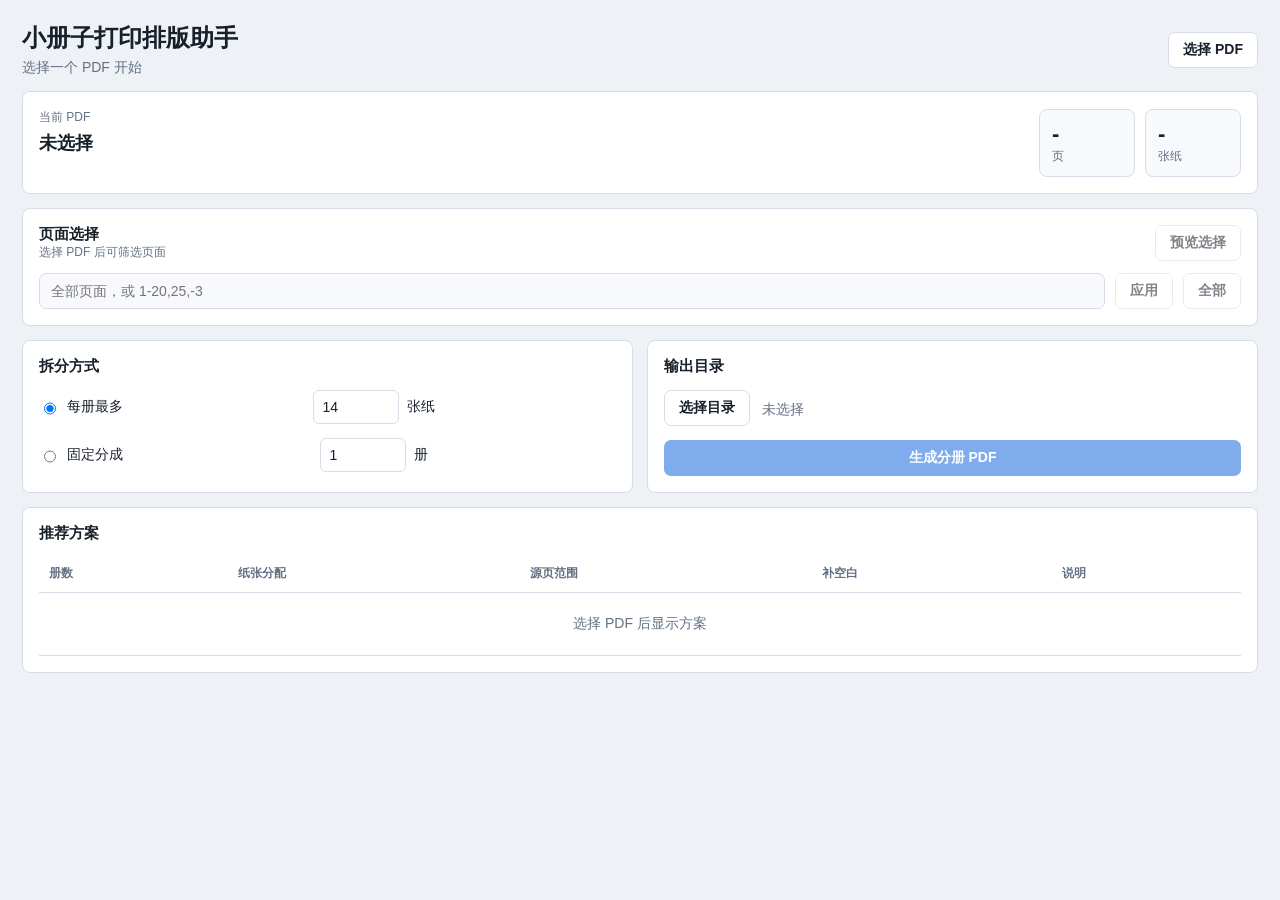
<file: src/booklet_print_layout_assistant/frontend/index.html>
<!doctype html>
<html lang="zh-CN">
  <head>
    <meta charset="utf-8" />
    <meta name="viewport" content="width=device-width, initial-scale=1" />
    <title>小册子打印排版助手</title>
    <link rel="stylesheet" href="./styles.css" />
  </head>
  <body>
    <main class="shell">
      <header class="topbar">
        <div>
          <h1>小册子打印排版助手</h1>
          <p id="statusText">选择一个 PDF 开始</p>
        </div>
        <button id="selectPdfButton" class="button button-secondary" type="button">选择 PDF</button>
      </header>

      <section class="panel file-panel">
        <div>
          <span class="label">当前 PDF</span>
          <div id="pdfName" class="file-name">未选择</div>
          <div id="pdfPath" class="file-path"></div>
        </div>
        <div class="stats">
          <div>
            <span class="stat-value" id="pageCount">-</span>
            <span class="stat-label">页</span>
          </div>
          <div>
            <span class="stat-value" id="sheetCount">-</span>
            <span class="stat-label">张纸</span>
          </div>
        </div>
      </section>

      <section class="panel page-selector-panel">
        <div class="section-header">
          <div>
            <h2>页面选择</h2>
            <p id="pageSelectionSummary" class="hint">选择 PDF 后可筛选页面</p>
          </div>
          <button id="openPageSelectorButton" class="button button-secondary" type="button" disabled>
            预览选择
          </button>
        </div>
        <div class="range-row">
          <input
            id="pageRangeInput"
            class="text-input"
            type="text"
            placeholder="全部页面，或 1-20,25,-3"
            disabled
          />
          <button id="applyRangeButton" class="button button-secondary" type="button" disabled>应用</button>
          <button id="resetPagesButton" class="button button-secondary" type="button" disabled>全部</button>
        </div>
      </section>

      <section class="grid">
        <div class="panel">
          <h2>拆分方式</h2>
          <label class="mode-row">
            <input id="modeMaxSheets" name="splitMode" type="radio" value="max_sheets" checked />
            <span>每册最多</span>
            <input id="maxSheetsInput" class="number-input" type="number" min="1" value="14" />
            <span>张纸</span>
          </label>
          <label class="mode-row">
            <input id="modeFixedCount" name="splitMode" type="radio" value="fixed_count" />
            <span>固定分成</span>
            <input id="bookletCountInput" class="number-input" type="number" min="1" value="1" />
            <span>册</span>
          </label>
        </div>

        <div class="panel">
          <h2>输出目录</h2>
          <div class="output-row">
            <button id="selectOutputButton" class="button button-secondary" type="button">选择目录</button>
            <div id="outputDir" class="output-path">未选择</div>
          </div>
          <button id="generateButton" class="button button-primary" type="button" disabled>生成分册 PDF</button>
        </div>
      </section>

      <section class="panel">
        <div class="section-header">
          <h2>推荐方案</h2>
          <span id="planHint" class="hint"></span>
        </div>
        <div class="table-wrap">
          <table>
            <thead>
              <tr>
                <th>册数</th>
                <th>纸张分配</th>
                <th>源页范围</th>
                <th>补空白</th>
                <th>说明</th>
              </tr>
            </thead>
            <tbody id="planTableBody">
              <tr>
                <td colspan="5" class="empty">选择 PDF 后显示方案</td>
              </tr>
            </tbody>
          </table>
        </div>
      </section>

      <section id="resultPanel" class="panel result-panel hidden">
        <div class="section-header">
          <h2>生成结果</h2>
          <button id="openOutputButton" class="button button-secondary" type="button">打开目录</button>
        </div>
        <div id="resultSummary" class="result-summary"></div>
        <ul id="resultList" class="result-list"></ul>
      </section>
    </main>

    <div id="pageSelectorModal" class="modal hidden" aria-hidden="true">
      <div class="modal-panel" role="dialog" aria-modal="true" aria-labelledby="pageSelectorTitle">
        <div class="modal-header">
          <h2 id="pageSelectorTitle">预览选择页面</h2>
          <button id="closePageSelectorButton" class="icon-button" type="button" aria-label="关闭">×</button>
        </div>
        <div class="selector-actions">
          <button id="selectAllPagesButton" class="button button-secondary" type="button">全选</button>
          <button id="clearPagesButton" class="button button-secondary" type="button">清空</button>
          <button id="invertPagesButton" class="button button-secondary" type="button">反选</button>
          <input id="modalRangeInput" class="text-input" type="text" placeholder="1-20,25,-3" />
          <button id="applyModalRangeButton" class="button button-secondary" type="button">应用</button>
        </div>
        <div class="page-selector-body">
          <div id="pageGrid" class="page-grid"></div>
          <aside id="pagePreview" class="page-preview" aria-live="polite"></aside>
        </div>
        <div class="modal-footer">
          <div class="modal-footer-info">
            <span id="pageSelectorDraftSummary" class="hint"></span>
            <div id="pageSelectorMultipleHint" class="multiple-hint" role="status" aria-live="polite"></div>
          </div>
          <div class="modal-footer-actions">
            <button id="cancelPageSelectorButton" class="button button-secondary" type="button">取消</button>
            <button id="confirmPageSelectorButton" class="button button-primary" type="button">确认选择</button>
          </div>
        </div>
      </div>
    </div>

    <script src="./app.js"></script>
  </body>
</html>
</file>
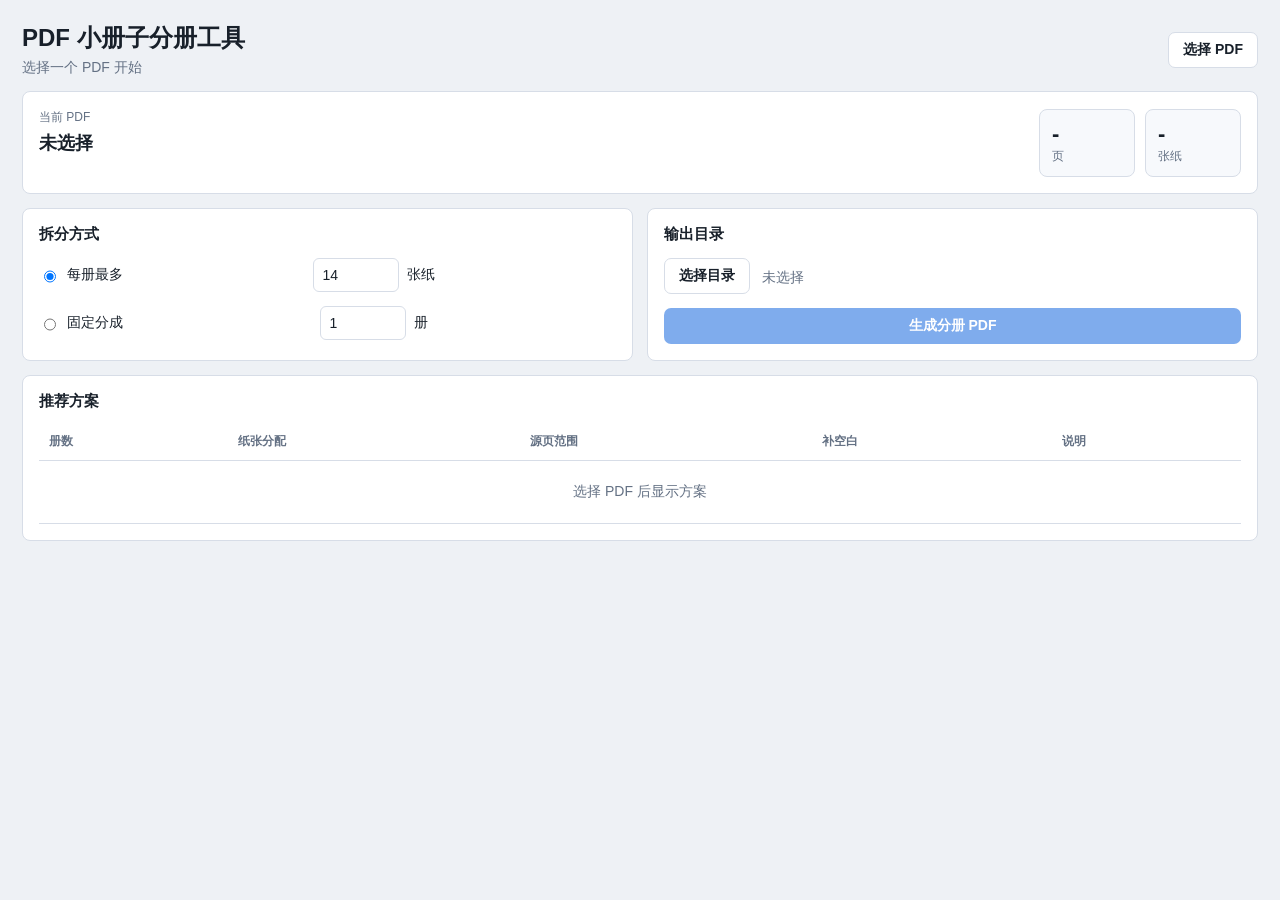
<file: src/booklet_splitter/frontend/index.html>
<!doctype html>
<html lang="zh-CN">
  <head>
    <meta charset="utf-8" />
    <meta name="viewport" content="width=device-width, initial-scale=1" />
    <title>PDF 小册子分册工具</title>
    <link rel="stylesheet" href="./styles.css" />
  </head>
  <body>
    <main class="shell">
      <header class="topbar">
        <div>
          <h1>PDF 小册子分册工具</h1>
          <p id="statusText">选择一个 PDF 开始</p>
        </div>
        <button id="selectPdfButton" class="button button-secondary" type="button">选择 PDF</button>
      </header>

      <section class="panel file-panel">
        <div>
          <span class="label">当前 PDF</span>
          <div id="pdfName" class="file-name">未选择</div>
          <div id="pdfPath" class="file-path"></div>
        </div>
        <div class="stats">
          <div>
            <span class="stat-value" id="pageCount">-</span>
            <span class="stat-label">页</span>
          </div>
          <div>
            <span class="stat-value" id="sheetCount">-</span>
            <span class="stat-label">张纸</span>
          </div>
        </div>
      </section>

      <section class="grid">
        <div class="panel">
          <h2>拆分方式</h2>
          <label class="mode-row">
            <input id="modeMaxSheets" name="splitMode" type="radio" value="max_sheets" checked />
            <span>每册最多</span>
            <input id="maxSheetsInput" class="number-input" type="number" min="1" value="14" />
            <span>张纸</span>
          </label>
          <label class="mode-row">
            <input id="modeFixedCount" name="splitMode" type="radio" value="fixed_count" />
            <span>固定分成</span>
            <input id="bookletCountInput" class="number-input" type="number" min="1" value="1" />
            <span>册</span>
          </label>
        </div>

        <div class="panel">
          <h2>输出目录</h2>
          <div class="output-row">
            <button id="selectOutputButton" class="button button-secondary" type="button">选择目录</button>
            <div id="outputDir" class="output-path">未选择</div>
          </div>
          <button id="generateButton" class="button button-primary" type="button" disabled>生成分册 PDF</button>
        </div>
      </section>

      <section class="panel">
        <div class="section-header">
          <h2>推荐方案</h2>
          <span id="planHint" class="hint"></span>
        </div>
        <div class="table-wrap">
          <table>
            <thead>
              <tr>
                <th>册数</th>
                <th>纸张分配</th>
                <th>源页范围</th>
                <th>补空白</th>
                <th>说明</th>
              </tr>
            </thead>
            <tbody id="planTableBody">
              <tr>
                <td colspan="5" class="empty">选择 PDF 后显示方案</td>
              </tr>
            </tbody>
          </table>
        </div>
      </section>

      <section id="resultPanel" class="panel result-panel hidden">
        <div class="section-header">
          <h2>生成结果</h2>
          <button id="openOutputButton" class="button button-secondary" type="button">打开目录</button>
        </div>
        <div id="resultSummary" class="result-summary"></div>
        <ul id="resultList" class="result-list"></ul>
      </section>
    </main>

    <script src="./app.js"></script>
  </body>
</html>
</file>
<file: src/booklet_print_layout_assistant/frontend/styles.css>
:root {
  color-scheme: light;
  --bg: #eef1f5;
  --panel: #ffffff;
  --text: #18202a;
  --muted: #647184;
  --border: #d7dde7;
  --accent: #1769e0;
  --accent-hover: #0f58bf;
  --row-hover: #f5f8fc;
  --selected: #e9f1ff;
  --danger: #b3261e;
}

* {
  box-sizing: border-box;
}

body {
  margin: 0;
  background: var(--bg);
  color: var(--text);
  font-family: "Segoe UI", "Microsoft YaHei", sans-serif;
  font-size: 14px;
  letter-spacing: 0;
}

.shell {
  display: flex;
  flex-direction: column;
  gap: 14px;
  min-height: 100vh;
  padding: 22px;
}

.topbar {
  align-items: center;
  display: flex;
  justify-content: space-between;
  gap: 16px;
}

h1,
h2,
p {
  margin: 0;
}

h1 {
  font-size: 24px;
  font-weight: 650;
}

h2 {
  font-size: 15px;
  font-weight: 650;
}

#statusText {
  color: var(--muted);
  margin-top: 5px;
}

.panel {
  background: var(--panel);
  border: 1px solid var(--border);
  border-radius: 8px;
  padding: 16px;
}

.file-panel {
  align-items: center;
  display: grid;
  grid-template-columns: minmax(0, 1fr) auto;
  gap: 16px;
}

.label,
.stat-label,
.hint {
  color: var(--muted);
  font-size: 12px;
}

.file-name {
  font-size: 18px;
  font-weight: 650;
  margin-top: 5px;
  overflow-wrap: anywhere;
}

.file-path,
.output-path {
  color: var(--muted);
  margin-top: 4px;
  min-height: 18px;
  overflow-wrap: anywhere;
}

.stats {
  display: grid;
  grid-template-columns: repeat(2, 96px);
  gap: 10px;
}

.stats > div {
  background: #f7f9fc;
  border: 1px solid var(--border);
  border-radius: 8px;
  padding: 11px 12px;
}

.stat-value {
  display: block;
  font-size: 22px;
  font-weight: 700;
}

.grid {
  display: grid;
  grid-template-columns: minmax(280px, 1fr) minmax(320px, 1fr);
  gap: 14px;
}

.mode-row {
  align-items: center;
  display: grid;
  grid-template-columns: 20px auto 86px auto;
  gap: 8px;
  margin-top: 14px;
}

.number-input {
  border: 1px solid var(--border);
  border-radius: 6px;
  color: var(--text);
  font: inherit;
  height: 34px;
  padding: 0 9px;
  width: 86px;
}

.output-row {
  align-items: center;
  display: grid;
  grid-template-columns: auto minmax(0, 1fr);
  gap: 12px;
  margin: 14px 0;
}

.page-selector-panel .section-header {
  margin-bottom: 12px;
}

.range-row,
.selector-actions {
  align-items: center;
  display: grid;
  gap: 10px;
}

.range-row {
  grid-template-columns: minmax(0, 1fr) auto auto;
}

.selector-actions {
  flex-shrink: 0;
  grid-template-columns: repeat(3, auto) minmax(180px, 1fr) auto;
  margin-bottom: 14px;
}

.text-input {
  border: 1px solid var(--border);
  border-radius: 7px;
  color: var(--text);
  font: inherit;
  min-height: 36px;
  min-width: 0;
  padding: 0 11px;
  width: 100%;
}

.text-input:disabled {
  background: #f7f9fc;
  color: var(--muted);
}

.button {
  border: 1px solid transparent;
  border-radius: 7px;
  cursor: pointer;
  font: inherit;
  font-weight: 600;
  min-height: 36px;
  padding: 0 14px;
  white-space: nowrap;
}

.button:disabled {
  cursor: default;
  opacity: 0.55;
}

.button-primary {
  background: var(--accent);
  color: #ffffff;
  width: 100%;
}

.button-primary:not(:disabled):hover {
  background: var(--accent-hover);
}

.button-secondary {
  background: #ffffff;
  border-color: var(--border);
  color: var(--text);
}

.button-secondary:hover {
  background: #f7f9fc;
}

.section-header {
  align-items: center;
  display: flex;
  justify-content: space-between;
  gap: 12px;
  margin-bottom: 12px;
}

.table-wrap {
  overflow: auto;
}

table {
  border-collapse: collapse;
  min-width: 760px;
  width: 100%;
}

th,
td {
  border-bottom: 1px solid var(--border);
  padding: 10px;
  text-align: left;
  vertical-align: top;
}

th {
  color: var(--muted);
  font-size: 12px;
  font-weight: 650;
}

tbody tr.option-row {
  cursor: pointer;
}

tbody tr.option-row:hover {
  background: var(--row-hover);
}

tbody tr.selected {
  background: var(--selected);
}

.empty {
  color: var(--muted);
  padding: 22px;
  text-align: center;
}

.badge {
  background: #e7f0ff;
  border-radius: 999px;
  color: var(--accent);
  display: inline-block;
  font-size: 12px;
  font-weight: 700;
  padding: 3px 8px;
}

.error {
  color: var(--danger);
}

.hidden {
  display: none;
}

.modal {
  align-items: center;
  background: rgba(24, 32, 42, 0.42);
  display: flex;
  inset: 0;
  justify-content: center;
  padding: 20px;
  position: fixed;
  z-index: 1000;
}

.modal.hidden {
  display: none;
}

.modal-panel {
  background: var(--panel);
  border: 1px solid var(--border);
  border-radius: 8px;
  box-shadow: 0 18px 48px rgba(24, 32, 42, 0.18);
  display: flex;
  flex-direction: column;
  max-height: min(900px, calc(100vh - 40px));
  max-width: 1280px;
  min-height: min(760px, calc(100vh - 40px));
  padding: 18px;
  width: min(1280px, 100%);
}

.modal-header,
.modal-footer {
  align-items: center;
  display: flex;
  justify-content: space-between;
  gap: 12px;
}

.modal-header {
  flex-shrink: 0;
  margin-bottom: 14px;
}

.modal-footer {
  border-top: 1px solid var(--border);
  flex-shrink: 0;
  margin-top: 14px;
  padding-top: 14px;
}

.modal-footer-info {
  flex: 1 1 auto;
  display: grid;
  gap: 7px;
  min-width: 0;
}

.multiple-hint {
  --hint-accent: #b95a13;
  --hint-bg: #fff6ec;
  --hint-border: #f2c59f;
  --hint-text: #72330b;
  align-items: center;
  background: var(--hint-bg);
  border: 1px solid var(--hint-border);
  border-radius: 8px;
  color: var(--hint-text);
  display: grid;
  gap: 11px;
  grid-template-columns: auto minmax(0, 1fr);
  max-width: 620px;
  padding: 9px 11px;
}

.multiple-hint.aligned {
  --hint-accent: var(--accent);
  --hint-bg: #edf5ff;
  --hint-border: #a9c9f5;
  --hint-text: #113f80;
}

.multiple-hint-meter {
  background: #ffffff;
  border: 1px solid rgba(24, 32, 42, 0.08);
  border-radius: 7px;
  box-shadow: inset 0 0 0 1px rgba(255, 255, 255, 0.75);
  display: grid;
  gap: 3px;
  grid-template-columns: repeat(2, 13px);
  padding: 5px;
}

.multiple-hint-slot {
  background: #f3e8dc;
  border: 1px solid rgba(185, 90, 19, 0.22);
  border-radius: 3px;
  height: 13px;
  width: 13px;
}

.multiple-hint-slot.filled {
  background: var(--hint-accent);
  border-color: var(--hint-accent);
}

.multiple-hint.aligned .multiple-hint-slot {
  background: #d9e8ff;
  border-color: rgba(23, 105, 224, 0.24);
}

.multiple-hint.aligned .multiple-hint-slot.filled {
  background: var(--hint-accent);
  border-color: var(--hint-accent);
}

.multiple-hint-copy {
  display: grid;
  gap: 2px;
  min-width: 0;
}

.multiple-hint-copy strong {
  font-size: 13px;
  font-weight: 750;
}

.multiple-hint-copy span {
  font-size: 12px;
  line-height: 1.4;
}

.modal-footer-actions {
  display: flex;
  gap: 10px;
}

.icon-button {
  align-items: center;
  background: #ffffff;
  border: 1px solid var(--border);
  border-radius: 7px;
  color: var(--text);
  cursor: pointer;
  display: inline-flex;
  font: inherit;
  font-size: 20px;
  height: 34px;
  justify-content: center;
  line-height: 1;
  width: 34px;
}

.icon-button:hover {
  background: #f7f9fc;
}

.page-selector-body {
  display: grid;
  flex: 1 1 auto;
  gap: 14px;
  grid-template-columns: minmax(0, 1fr) minmax(280px, 34%);
  min-height: 0;
}

.page-grid {
  display: grid;
  align-items: start;
  gap: 14px;
  grid-auto-rows: max-content;
  grid-template-columns: repeat(auto-fill, minmax(152px, 1fr));
  min-height: 0;
  overflow: auto;
  padding: 2px 2px 4px;
}

.page-card {
  background: #fff8f8;
  border: 1px solid #efb7b7;
  border-radius: 7px;
  color: var(--text);
  cursor: pointer;
  display: flex;
  flex-direction: column;
  font: inherit;
  min-width: 0;
  overflow: hidden;
  padding: 0;
  text-align: left;
}

.page-card.selected {
  background: #f7fbff;
  border-color: #7fb1f2;
  box-shadow: 0 0 0 2px rgba(23, 105, 224, 0.12);
}

.page-card.active {
  outline: 2px solid var(--text);
  outline-offset: 2px;
}

.page-card:hover {
  border-color: var(--accent);
}

.page-thumb-wrap {
  align-items: center;
  aspect-ratio: 3 / 4;
  background: #f7f9fc;
  border-bottom: 1px solid var(--border);
  display: flex;
  flex: 0 0 auto;
  justify-content: center;
  overflow: hidden;
  width: 100%;
}

.page-thumb-wrap img {
  display: block;
  height: 100%;
  object-fit: contain;
  width: 100%;
}

.page-thumb-placeholder {
  color: var(--muted);
  font-size: 12px;
}

.page-card-footer {
  align-items: center;
  display: flex;
  justify-content: space-between;
  gap: 8px;
  padding: 8px 10px;
}

.page-card-footer span:first-child {
  font-weight: 700;
}

.page-card-footer span:last-child {
  background: #fff0f0;
  border-radius: 999px;
  color: #9f1d1d;
  font-size: 12px;
  font-weight: 700;
  padding: 2px 7px;
  white-space: nowrap;
}

.page-card.selected .page-card-footer span:last-child {
  background: #e7f0ff;
  color: var(--accent);
}

.page-preview {
  background: #ffffff;
  border: 1px solid var(--border);
  border-radius: 8px;
  display: flex;
  flex-direction: column;
  min-height: 0;
  min-width: 0;
  overflow: hidden;
}

.page-preview.excluded {
  border-color: #efb7b7;
}

.page-preview-header {
  align-items: center;
  border-bottom: 1px solid var(--border);
  display: flex;
  flex-shrink: 0;
  justify-content: space-between;
  gap: 10px;
  padding: 10px 12px;
}

.page-preview-header span {
  background: #e7f0ff;
  border-radius: 999px;
  color: var(--accent);
  font-size: 12px;
  font-weight: 700;
  padding: 2px 8px;
}

.page-preview.excluded .page-preview-header span {
  background: #fff0f0;
  color: #9f1d1d;
}

.page-preview-image {
  align-items: flex-start;
  background: #f7f9fc;
  display: flex;
  flex: 1 1 auto;
  justify-content: center;
  min-height: 0;
  overflow: auto;
  padding: 12px;
}

.page-preview-image img {
  background: #ffffff;
  box-shadow: 0 1px 4px rgba(24, 32, 42, 0.18);
  display: block;
  height: auto;
  max-width: 100%;
  width: 100%;
}

.result-summary {
  color: var(--muted);
  margin-bottom: 10px;
}

.result-list {
  display: grid;
  gap: 7px;
  list-style: none;
  margin: 0;
  padding: 0;
}

.result-list li {
  background: #f7f9fc;
  border: 1px solid var(--border);
  border-radius: 7px;
  padding: 9px 10px;
  overflow-wrap: anywhere;
}

@media (max-width: 780px) {
  .shell {
    padding: 16px;
  }

  .topbar,
  .file-panel,
  .grid,
  .range-row,
  .selector-actions {
    grid-template-columns: 1fr;
  }

  .topbar {
    align-items: stretch;
  }

  .stats {
    grid-template-columns: repeat(2, minmax(0, 1fr));
  }

  .modal {
    align-items: stretch;
    padding: 12px;
  }

  .modal-panel {
    min-height: 0;
  }

  .page-selector-body {
    grid-template-columns: 1fr;
  }

  .page-preview {
    min-height: 260px;
  }

  .modal-footer {
    align-items: stretch;
    flex-direction: column;
  }

  .modal-footer-info {
    gap: 6px;
  }

  .modal-footer-actions {
    display: grid;
    grid-template-columns: 1fr;
  }
}
</file>
<file: src/booklet_splitter/frontend/styles.css>
:root {
  color-scheme: light;
  --bg: #eef1f5;
  --panel: #ffffff;
  --text: #18202a;
  --muted: #647184;
  --border: #d7dde7;
  --accent: #1769e0;
  --accent-hover: #0f58bf;
  --row-hover: #f5f8fc;
  --selected: #e9f1ff;
  --danger: #b3261e;
}

* {
  box-sizing: border-box;
}

body {
  margin: 0;
  background: var(--bg);
  color: var(--text);
  font-family: "Segoe UI", "Microsoft YaHei", sans-serif;
  font-size: 14px;
  letter-spacing: 0;
}

.shell {
  display: flex;
  flex-direction: column;
  gap: 14px;
  min-height: 100vh;
  padding: 22px;
}

.topbar {
  align-items: center;
  display: flex;
  justify-content: space-between;
  gap: 16px;
}

h1,
h2,
p {
  margin: 0;
}

h1 {
  font-size: 24px;
  font-weight: 650;
}

h2 {
  font-size: 15px;
  font-weight: 650;
}

#statusText {
  color: var(--muted);
  margin-top: 5px;
}

.panel {
  background: var(--panel);
  border: 1px solid var(--border);
  border-radius: 8px;
  padding: 16px;
}

.file-panel {
  align-items: center;
  display: grid;
  grid-template-columns: minmax(0, 1fr) auto;
  gap: 16px;
}

.label,
.stat-label,
.hint {
  color: var(--muted);
  font-size: 12px;
}

.file-name {
  font-size: 18px;
  font-weight: 650;
  margin-top: 5px;
  overflow-wrap: anywhere;
}

.file-path,
.output-path {
  color: var(--muted);
  margin-top: 4px;
  min-height: 18px;
  overflow-wrap: anywhere;
}

.stats {
  display: grid;
  grid-template-columns: repeat(2, 96px);
  gap: 10px;
}

.stats > div {
  background: #f7f9fc;
  border: 1px solid var(--border);
  border-radius: 8px;
  padding: 11px 12px;
}

.stat-value {
  display: block;
  font-size: 22px;
  font-weight: 700;
}

.grid {
  display: grid;
  grid-template-columns: minmax(280px, 1fr) minmax(320px, 1fr);
  gap: 14px;
}

.mode-row {
  align-items: center;
  display: grid;
  grid-template-columns: 20px auto 86px auto;
  gap: 8px;
  margin-top: 14px;
}

.number-input {
  border: 1px solid var(--border);
  border-radius: 6px;
  color: var(--text);
  font: inherit;
  height: 34px;
  padding: 0 9px;
  width: 86px;
}

.output-row {
  align-items: center;
  display: grid;
  grid-template-columns: auto minmax(0, 1fr);
  gap: 12px;
  margin: 14px 0;
}

.button {
  border: 1px solid transparent;
  border-radius: 7px;
  cursor: pointer;
  font: inherit;
  font-weight: 600;
  min-height: 36px;
  padding: 0 14px;
  white-space: nowrap;
}

.button:disabled {
  cursor: default;
  opacity: 0.55;
}

.button-primary {
  background: var(--accent);
  color: #ffffff;
  width: 100%;
}

.button-primary:not(:disabled):hover {
  background: var(--accent-hover);
}

.button-secondary {
  background: #ffffff;
  border-color: var(--border);
  color: var(--text);
}

.button-secondary:hover {
  background: #f7f9fc;
}

.section-header {
  align-items: center;
  display: flex;
  justify-content: space-between;
  gap: 12px;
  margin-bottom: 12px;
}

.table-wrap {
  overflow: auto;
}

table {
  border-collapse: collapse;
  min-width: 760px;
  width: 100%;
}

th,
td {
  border-bottom: 1px solid var(--border);
  padding: 10px;
  text-align: left;
  vertical-align: top;
}

th {
  color: var(--muted);
  font-size: 12px;
  font-weight: 650;
}

tbody tr.option-row {
  cursor: pointer;
}

tbody tr.option-row:hover {
  background: var(--row-hover);
}

tbody tr.selected {
  background: var(--selected);
}

.empty {
  color: var(--muted);
  padding: 22px;
  text-align: center;
}

.badge {
  background: #e7f0ff;
  border-radius: 999px;
  color: var(--accent);
  display: inline-block;
  font-size: 12px;
  font-weight: 700;
  padding: 3px 8px;
}

.error {
  color: var(--danger);
}

.hidden {
  display: none;
}

.result-summary {
  color: var(--muted);
  margin-bottom: 10px;
}

.result-list {
  display: grid;
  gap: 7px;
  list-style: none;
  margin: 0;
  padding: 0;
}

.result-list li {
  background: #f7f9fc;
  border: 1px solid var(--border);
  border-radius: 7px;
  padding: 9px 10px;
  overflow-wrap: anywhere;
}

@media (max-width: 780px) {
  .shell {
    padding: 16px;
  }

  .topbar,
  .file-panel,
  .grid {
    grid-template-columns: 1fr;
  }

  .topbar {
    align-items: stretch;
  }

  .stats {
    grid-template-columns: repeat(2, minmax(0, 1fr));
  }
}
</file>
